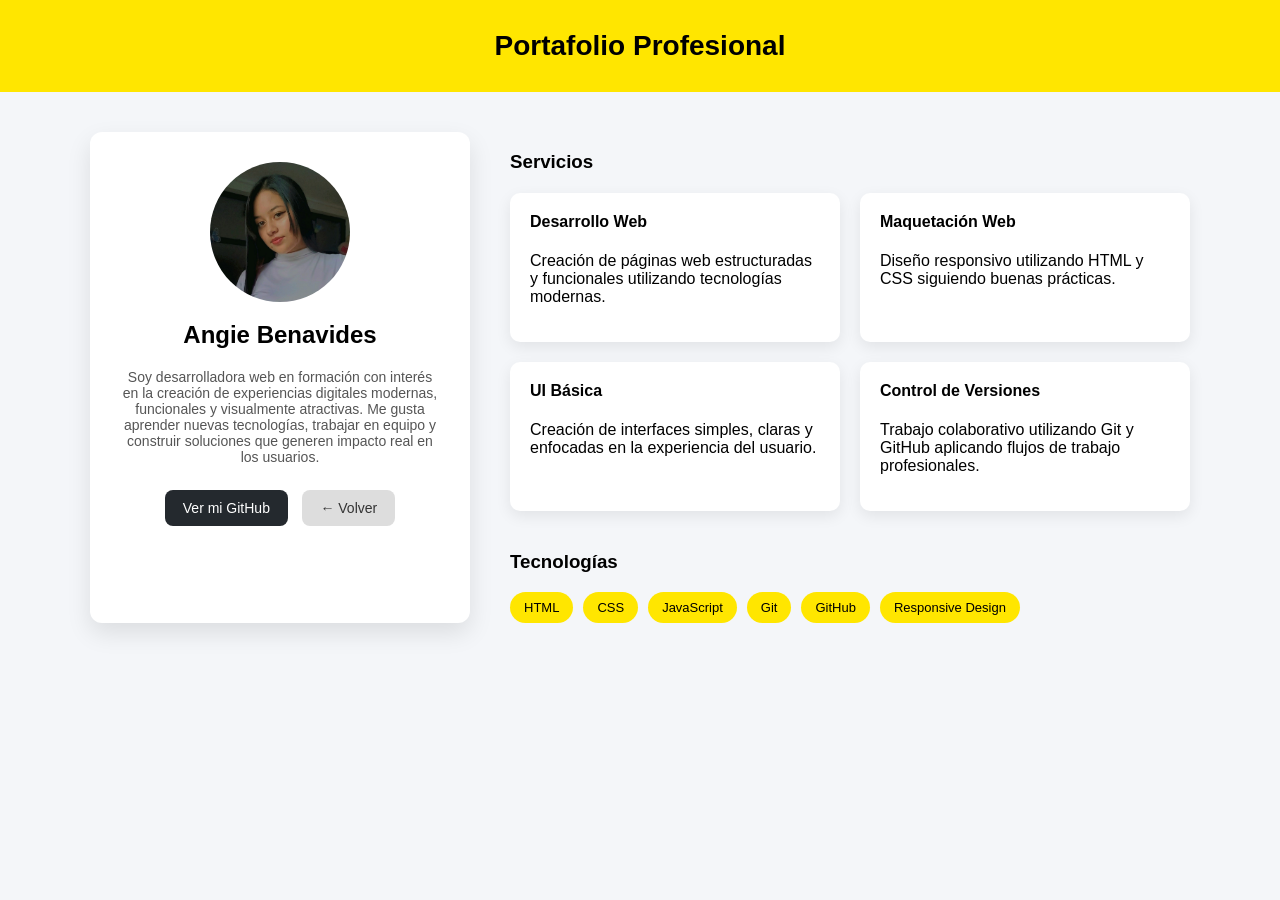
<file: portafolio-angie.html>
<!DOCTYPE html>
<html lang="es">
<head>
<meta charset="UTF-8">
<title>Portafolio - Angie Benavides</title>
<link rel="stylesheet" href="style/portafolio-angie.css">
</head>

<body>

<header class="header">
    <h1>Portafolio Profesional</h1>
</header>

<section class="portfolio-container">

    <div class="profile">

        <img src="assets/angie.jpg" alt="Angie Benavides">

        <h2>Angie Benavides</h2>

        <p class="bio">
            Soy desarrolladora web en formación con interés en la creación de
            experiencias digitales modernas, funcionales y visualmente atractivas.
            Me gusta aprender nuevas tecnologías, trabajar en equipo y construir
            soluciones que generen impacto real en los usuarios.
        </p>

        <div class="buttons">

            <a href="https://github.com/AngieB18" target="_blank" class="btn github">
                Ver mi GitHub
            </a>

            <a href="portafolioServicios.html" class="btn back">
                ← Volver
            </a>

        </div>

    </div>


    <div class="content">

        <div class="services">

            <h3>Servicios</h3>

            <div class="service-grid">

                <div class="service">
                    <h4>Desarrollo Web</h4>
                    <p>Creación de páginas web estructuradas y funcionales utilizando tecnologías modernas.</p>
                </div>

                <div class="service">
                    <h4>Maquetación Web</h4>
                    <p>Diseño responsivo utilizando HTML y CSS siguiendo buenas prácticas.</p>
                </div>

                <div class="service">
                    <h4>UI Básica</h4>
                    <p>Creación de interfaces simples, claras y enfocadas en la experiencia del usuario.</p>
                </div>

                <div class="service">
                    <h4>Control de Versiones</h4>
                    <p>Trabajo colaborativo utilizando Git y GitHub aplicando flujos de trabajo profesionales.</p>
                </div>

            </div>

        </div>


        <div class="technologies">

            <h3>Tecnologías</h3>

            <div class="tech-list">
                <span>HTML</span>
                <span>CSS</span>
                <span>JavaScript</span>
                <span>Git</span>
                <span>GitHub</span>
                <span>Responsive Design</span>
            </div>

        </div>

    </div>

</section>

</body>
</html>
</file>
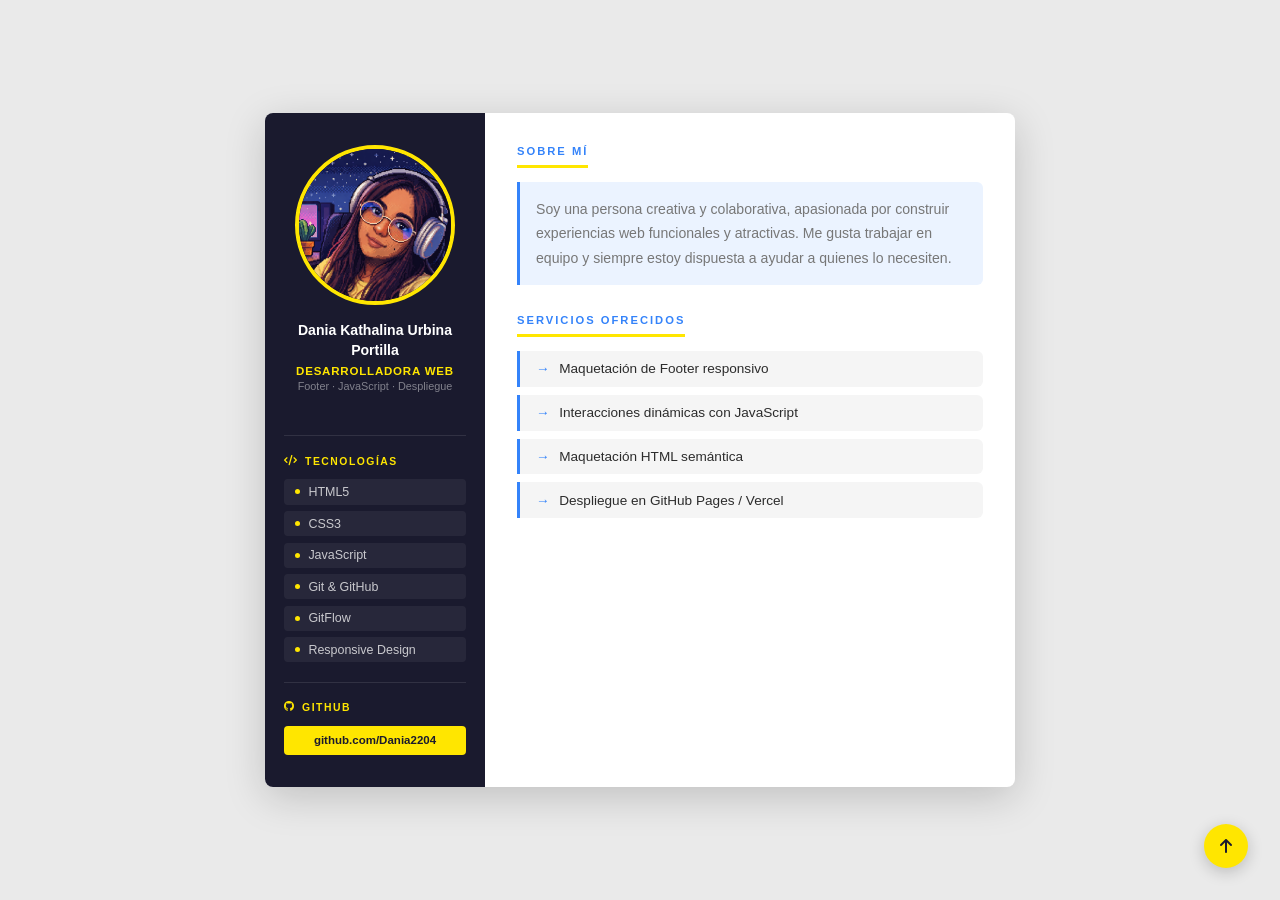
<file: portafolio-dania.html>
<!DOCTYPE html>
<html lang="es">

<head>
  <meta charset="UTF-8" />
  <meta name="viewport" content="width=device-width, initial-scale=1.0" />
  <title>Portafolio — Dania Kathalina Urbina Portilla</title>
  <link rel="stylesheet" href="style/portafolio_Dania.css" />
  <link rel="stylesheet" href="https://cdnjs.cloudflare.com/ajax/libs/font-awesome/6.4.0/css/all.min.css" />
</head>

<body>

  <div class="cv-wrapper">

    <!-- SIDEBAR IZQUIERDO -->
    <aside class="cv-sidebar">
      <img src="assets/Dania.png" alt="Dania Kathalina Urbina Portilla" />
      <h3>Dania Kathalina Urbina Portilla</h3>
      <p class="cv-rol">Desarrolladora Web</p>
      <p class="cv-area">Footer · JavaScript · Despliegue</p>

      <div class="cv-sidebar-section">
        <h4><i class="fas fa-code"></i> Tecnologías</h4>
        <ul class="cv-techs">
          <li>HTML5</li>
          <li>CSS3</li>
          <li>JavaScript</li>
          <li>Git &amp; GitHub</li>
          <li>GitFlow</li>
          <li>Responsive Design</li>
        </ul>
      </div>

      <div class="cv-sidebar-section">
        <h4><i class="fab fa-github"></i> GitHub</h4>
        <a href="https://github.com/Dania2204" target="_blank" class="cv-github-btn">
          github.com/Dania2204
        </a>
      </div>
    </aside>

    <!-- CONTENIDO DERECHO -->
    <main class="cv-main">

      <section class="cv-section">
        <h4 class="cv-section-title">Sobre mí</h4>
        <p class="cv-desc">
          Soy una persona creativa y colaborativa, apasionada por construir
          experiencias web funcionales y atractivas. Me gusta trabajar en equipo
          y siempre estoy dispuesta a ayudar a quienes lo necesiten.
        </p>
      </section>

      <section class="cv-section">
        <h4 class="cv-section-title">Servicios ofrecidos</h4>
        <ul class="cv-services">
          <li>Maquetación de Footer responsivo</li>
          <li>Interacciones dinámicas con JavaScript</li>
          <li>Maquetación HTML semántica</li>
          <li>Despliegue en GitHub Pages / Vercel</li>
        </ul>
      </section>

    </main>

  </div>

  <!-- Botón volver al inicio -->
  <a href="index.html" class="btn-top" title="Volver al inicio">
    <i class="fas fa-arrow-up"></i>
  </a>

</body>

</html>
</file>
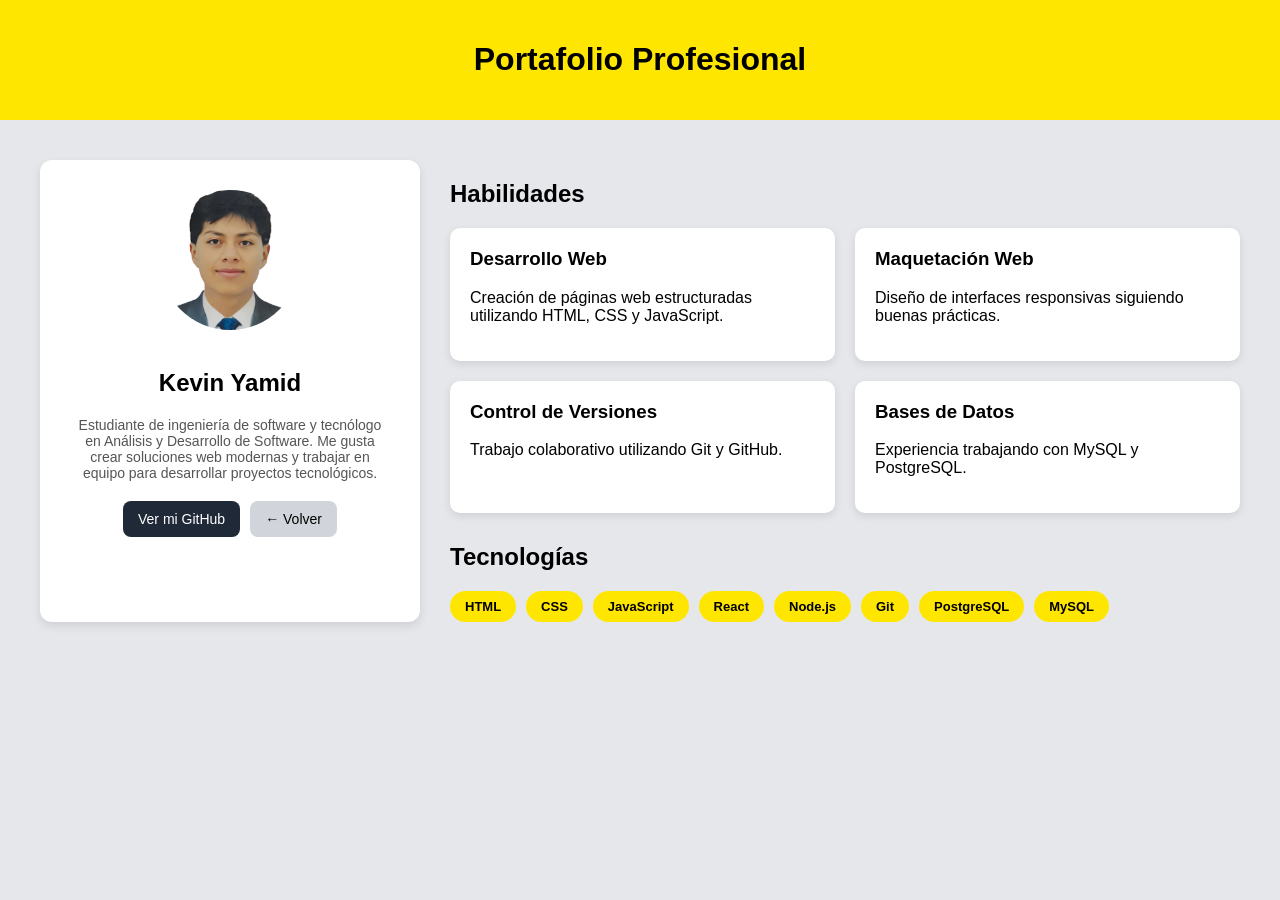
<file: portafolio-kevin.html>
<!DOCTYPE html>
<html lang="es">
<head>
<meta charset="UTF-8">
<title>Portafolio Kevin</title>
<link rel="stylesheet" href="style/portafolio-kevin.css">
</head>

<body>

<header>
<h1>Portafolio Profesional</h1>
</header>

<main class="contenedor">

<!-- TARJETA PERFIL -->

<section class="perfil">

<img src="assets/fotoKevin.jpg" alt="Kevin Yamid">

<h2>Kevin Yamid</h2>

<p>
Estudiante de ingeniería de software y tecnólogo en Análisis y Desarrollo
de Software. Me gusta crear soluciones web modernas y trabajar en equipo
para desarrollar proyectos tecnológicos.
</p>

<div class="botones">

<a href="https://github.com/KevinDev-exe" target="_blank" class="btn github">
Ver mi GitHub
</a>

<a href="portafolioServicios.html" class="btn volver">
← Volver
</a>

</div>

</section>

<!-- SERVICIOS -->

<section class="contenido">

<h2>Habilidades</h2>

<div class="cards">

<div class="card">
<h3>Desarrollo Web</h3>
<p>
Creación de páginas web estructuradas utilizando HTML, CSS y JavaScript.
</p>
</div>

<div class="card">
<h3>Maquetación Web</h3>
<p>
Diseño de interfaces responsivas siguiendo buenas prácticas.
</p>
</div>

<div class="card">
<h3>Control de Versiones</h3>
<p>
Trabajo colaborativo utilizando Git y GitHub.
</p>
</div>

<div class="card">
<h3>Bases de Datos</h3>
<p>
Experiencia trabajando con MySQL y PostgreSQL.
</p>
</div>

</div>

<h2>Tecnologías</h2>

<div class="tecnologias">

<span>HTML</span>
<span>CSS</span>
<span>JavaScript</span>
<span>React</span>
<span>Node.js</span>
<span>Git</span>
<span>PostgreSQL</span>
<span>MySQL</span>

</div>

</section>

</main>

</body>
</html>
</file>
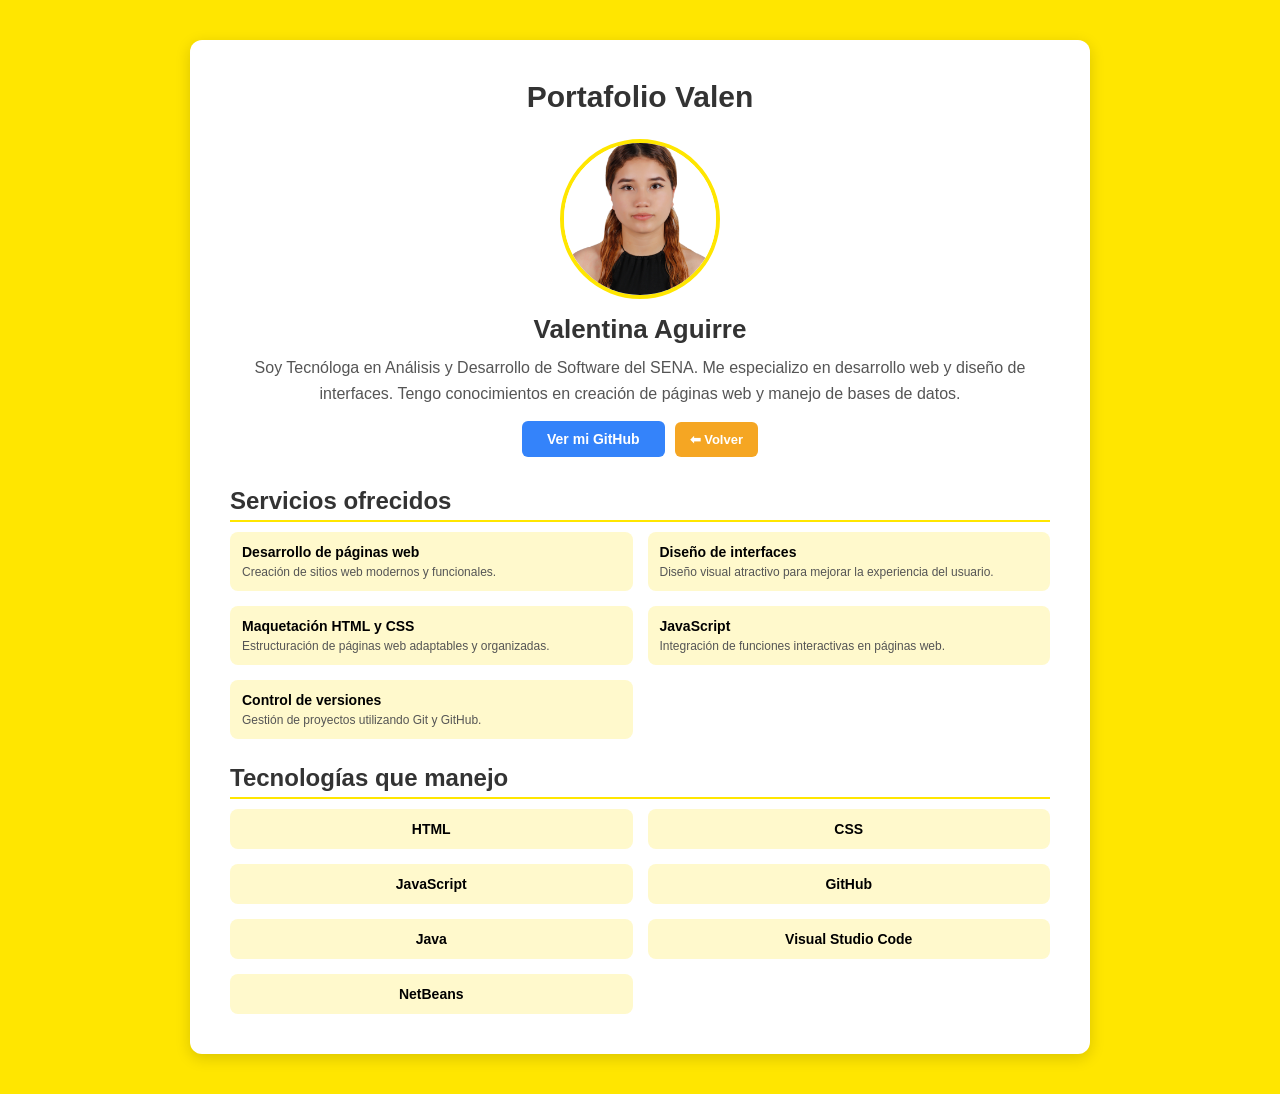
<file: Portafolio_Valen.html>
<!DOCTYPE html>
<html lang="es">
<head>
  <meta charset="UTF-8">
  <meta name="viewport" content="width=device-width, initial-scale=1.0">
  <title>Portafolio - Valentina Aguirre</title>
  <link rel="stylesheet" href="style/styleVale.css">
</head>

<body>

<section id="portafolio">

  <div class="cv-container">
    

    <h1 class="titulo-portafolio">Portafolio Valen</h1>

    <img src="assets/FotoValen.png" alt="Foto de Valentina" class="perfil-grande">

   
    <h1 class="nombre-cv">Valentina Aguirre</h1>

    <p class="descripcion">
      Soy Tecnóloga en Análisis y Desarrollo de Software del SENA.
      Me especializo en desarrollo web y diseño de interfaces.
      Tengo conocimientos en creación de páginas web y manejo de bases de datos.
    </p>

<div class="botones">
  <a class="cv-link" href="https://github.com/valentinaAguirrehu" target="_blank">Ver mi GitHub</a>
  <a class="btn-volver" href="index.html">⬅ Volver</a>
</div>


    <h2>Servicios ofrecidos</h2>

    <ul class="lista">
      <li>
        <strong>Desarrollo de páginas web</strong>
        <p>Creación de sitios web modernos y funcionales.</p>
      </li>

      <li>
        <strong>Diseño de interfaces</strong>
        <p>Diseño visual atractivo para mejorar la experiencia del usuario.</p>
      </li>

      <li>
        <strong>Maquetación HTML y CSS</strong>
        <p>Estructuración de páginas web adaptables y organizadas.</p>
      </li>

      <li>
        <strong>JavaScript</strong>
        <p>Integración de funciones interactivas en páginas web.</p>
      </li>

      <li>
        <strong>Control de versiones</strong>
        <p>Gestión de proyectos utilizando Git y GitHub.</p>
      </li>
    </ul>

    <h2>Tecnologías que manejo</h2>

    <ul class="lista tecnologias">
      <li>HTML</li>
      <li>CSS</li>
      <li>JavaScript</li>
      <li>GitHub</li>
      <li>Java</li>
      <li>Visual Studio Code</li>
      <li>NetBeans</li>
    </ul>

  </div>

</section>

</body>
</html>
</file>
<file: style/portafolio-angie.css>
body{
    margin:0;
    font-family: 'Segoe UI', sans-serif;
    background:#f4f6f9;
}


/* HEADER */

.header{
    text-align:center;
    padding:30px;
    background:#ffe600;
}

.header h1{
    margin:0;
    font-size:28px;
}


/* CONTENEDOR */

.portfolio-container{
    display:flex;
    gap:40px;
    max-width:1100px;
    margin:auto;
    padding:40px;
}


/* PERFIL */

.profile{
    background:white;
    padding:30px;
    border-radius:12px;
    width:320px;
    text-align:center;
    box-shadow:0 10px 25px rgba(0,0,0,0.1);
}

.profile img{
    width:140px;
    height:140px;
    border-radius:50%;
    object-fit:cover;
}

.profile h2{
    margin-top:15px;
}

.bio{
    color:#555;
    font-size:14px;
}


/* BOTONES */

.buttons{
    margin-top:20px;
}

.btn{
    display:inline-block;
    padding:10px 18px;
    border-radius:8px;
    text-decoration:none;
    margin:5px;
    font-size:14px;
}

.github{
    background:#24292e;
    color:white;
}

.back{
    background:#ddd;
    color:#333;
}


/* CONTENIDO */

.content{
    flex:1;
}


/* SERVICIOS */

.services h3{
    margin-bottom:20px;
}

.service-grid{
    display:grid;
    grid-template-columns:1fr 1fr;
    gap:20px;
}

.service{
    background:white;
    padding:20px;
    border-radius:10px;
    box-shadow:0 5px 15px rgba(0,0,0,0.08);
}

.service h4{
    margin-top:0;
}


/* TECNOLOGIAS */

.technologies{
    margin-top:40px;
}

.tech-list{
    display:flex;
    flex-wrap:wrap;
    gap:10px;
}

.tech-list span{
    background:#ffe600;
    padding:8px 14px;
    border-radius:20px;
    font-size:13px;
}
</file>
<file: style/portafolio_Dania.css>
/* =============================================
   PORTAFOLIO DEV 4 — Dania Kathalina Urbina Portilla
   Estilo: CV / Hoja de Vida — dos columnas
   Colores: MercadoLibre
   feature/dev-portfolio-4
   ============================================= */

:root {
  --yellow:     #FFE600;
  --yellow-dk:  #e6cf00;
  --blue:       #3483FA;
  --blue-dk:    #2968C8;
  --blue-soft:  #EBF3FF;
  --green:      #00A650;
  --dark:       #1A1A2E;
  --dark2:      #252545;
  --text:       #2c2c2c;
  --gray:       #777;
  --light:      #F5F5F5;
  --white:      #FFFFFF;
  --border:     #e0e0e0;
}

*, *::before, *::after {
  margin: 0;
  padding: 0;
  box-sizing: border-box;
}

body {
  font-family: 'Helvetica Neue', Arial, sans-serif;
  background: #EAEAEA;
  min-height: 100vh;
  display: flex;
  align-items: center;
  justify-content: center;
  padding: 2rem;
}

/* =============================================
   TARJETA CV
   ============================================= */
.cv-wrapper {
  display: flex;
  width: 100%;
  max-width: 750px;
  min-height: 520px;
  background: var(--white);
  border-radius: 8px;
  overflow: hidden;
  box-shadow: 0 10px 40px rgba(0,0,0,0.18);
}

/* =============================================
   SIDEBAR
   ============================================= */
.cv-sidebar {
  width: 220px;
  flex-shrink: 0;
  background: var(--dark);
  display: flex;
  flex-direction: column;
  align-items: center;
  padding: 2rem 1.2rem;
}

/* Foto */
.cv-sidebar img {
  width: 160px;
  height: 160px;
  border-radius: 50%;
  object-fit: cover;
  border: 4px solid var(--yellow);
  margin-bottom: 1rem;
  display: block;
}

/* Nombre */
.cv-sidebar h3 {
  font-size: 0.88rem;
  font-weight: 800;
  color: var(--white);
  text-align: center;
  line-height: 1.4;
  margin-bottom: 0.3rem;
}

/* Rol */
.cv-rol {
  font-size: 0.72rem;
  font-weight: 700;
  color: var(--yellow);
  text-align: center;
  text-transform: uppercase;
  letter-spacing: 0.8px;
  margin-bottom: 0.2rem;
}

/* Área */
.cv-area {
  font-size: 0.68rem;
  color: rgba(255,255,255,0.45);
  text-align: center;
  margin-bottom: 1.5rem;
}

/* Secciones del sidebar */
.cv-sidebar-section {
  width: 100%;
  margin-top: 1.2rem;
  border-top: 1px solid rgba(255,255,255,0.1);
  padding-top: 1.2rem;
}

.cv-sidebar-section h4 {
  font-size: 0.65rem;
  font-weight: 800;
  text-transform: uppercase;
  letter-spacing: 1.5px;
  color: var(--yellow);
  margin-bottom: 0.8rem;
  display: flex;
  align-items: center;
  gap: 0.4rem;
}

/* Tecnologías */
.cv-techs {
  list-style: none;
  display: flex;
  flex-direction: column;
  gap: 0.4rem;
}

.cv-techs li {
  font-size: 0.78rem;
  color: rgba(255,255,255,0.75);
  padding: 0.35rem 0.7rem;
  background: rgba(255,255,255,0.06);
  border-radius: 4px;
  display: flex;
  align-items: center;
  gap: 0.5rem;
  transition: all 0.2s ease;
}

.cv-techs li::before {
  content: '';
  width: 5px;
  height: 5px;
  background: var(--yellow);
  border-radius: 50%;
  flex-shrink: 0;
}

.cv-techs li:hover {
  background: rgba(255,230,0,0.1);
  color: var(--yellow);
}

/* Botón GitHub */
.cv-github-btn {
  display: block;
  text-align: center;
  background: var(--yellow);
  color: var(--dark);
  font-size: 0.72rem;
  font-weight: 800;
  padding: 0.55rem 0.8rem;
  border-radius: 4px;
  text-decoration: none;
  word-break: break-all;
  transition: all 0.2s ease;
}

.cv-github-btn:hover {
  background: var(--white);
  transform: translateY(-2px);
}

/* =============================================
   MAIN — columna derecha
   ============================================= */
.cv-main {
  flex: 1;
  padding: 2rem 2rem 2rem 2rem;
  display: flex;
  flex-direction: column;
  gap: 1.8rem;
  overflow-y: auto;
}

/* Secciones */
.cv-section {
  display: flex;
  flex-direction: column;
  gap: 0.9rem;
}

/* Títulos de sección */
.cv-section-title {
  font-size: 0.7rem;
  font-weight: 800;
  text-transform: uppercase;
  letter-spacing: 2px;
  color: var(--blue);
  padding-bottom: 0.5rem;
  border-bottom: 3px solid var(--yellow);
  width: fit-content;
}

/* Descripción */
.cv-desc {
  font-size: 0.88rem;
  color: var(--gray);
  line-height: 1.75;
  background: var(--blue-soft);
  border-left: 3px solid var(--blue);
  padding: 0.9rem 1rem;
  border-radius: 0 6px 6px 0;
}

/* Lista servicios */
.cv-services {
  list-style: none;
  display: flex;
  flex-direction: column;
  gap: 0.5rem;
}

.cv-services li {
  font-size: 0.85rem;
  color: var(--text);
  padding: 0.65rem 1rem;
  background: var(--light);
  border-left: 3px solid var(--blue);
  border-radius: 0 6px 6px 0;
  display: flex;
  align-items: center;
  gap: 0.6rem;
  transition: all 0.22s ease;
}

.cv-services li::before {
  content: '→';
  color: var(--blue);
  font-weight: 800;
  flex-shrink: 0;
}

.cv-services li:hover {
  background: var(--blue-soft);
  border-left-color: var(--yellow);
  transform: translateX(4px);
}

.cv-services li:hover::before {
  color: var(--yellow);
}

/* =============================================
   RESPONSIVE
   ============================================= */
@media (max-width: 560px) {
  body { padding: 1rem; }

  .cv-wrapper {
    flex-direction: column;
  }

  .cv-sidebar {
    width: 100%;
    padding: 1.5rem 1rem;
  }

  .cv-techs {
    flex-direction: row;
    flex-wrap: wrap;
  }

  .cv-techs li {
    border-radius: 20px;
    padding: 0.25rem 0.7rem;
  }
}

/* =============================================
   BOTÓN VOLVER AL INICIO
   ============================================= */
.btn-top {
  position: fixed;
  bottom: 2rem;
  right: 2rem;
  width: 44px;
  height: 44px;
  background: var(--yellow);
  color: var(--dark);
  border-radius: 50%;
  display: flex;
  align-items: center;
  justify-content: center;
  font-size: 1rem;
  text-decoration: none;
  box-shadow: 0 4px 16px rgba(0,0,0,0.2);
  transition: all 0.25s ease;
  z-index: 999;
}

.btn-top:hover {
  background: var(--dark);
  color: var(--yellow);
  transform: translateY(-4px);
  box-shadow: 0 8px 24px rgba(0,0,0,0.25);
}
</file>
<file: style/portafolio-kevin.css>
body{
font-family: Arial, Helvetica, sans-serif;
margin:0;
background:#e5e7eb;
}

/* barra amarilla */

header{
background:#ffe600;
padding:20px;
text-align:center;
font-weight:bold;
}

/* contenedor principal */

.contenedor{
display:flex;
gap:30px;
padding:40px;
max-width:1200px;
margin:auto;
}

/* tarjeta perfil */

.perfil{
background:white;
padding:30px;
border-radius:12px;
width:320px;
text-align:center;
box-shadow:0 4px 10px rgba(0,0,0,0.1);
}

.perfil img{
width:140px;
height:140px;
border-radius:50%;
object-fit:cover;
margin-bottom:15px;
}

.perfil p{
color:#555;
font-size:14px;
}

/* botones */

.botones{
margin-top:20px;
display:flex;
gap:10px;
justify-content:center;
}

.btn{
padding:10px 15px;
border-radius:8px;
text-decoration:none;
font-size:14px;
}

.github{
background:#1f2937;
color:white;
}

.volver{
background:#d1d5db;
color:black;
}

/* contenido derecha */

.contenido{
flex:1;
}

.cards{
display:grid;
grid-template-columns:repeat(2,1fr);
gap:20px;
margin-top:20px;
margin-bottom:30px;
}

.card{
background:white;
padding:20px;
border-radius:10px;
box-shadow:0 3px 8px rgba(0,0,0,0.1);
}

.card h3{
margin-top:0;
}

/* tecnologias */

.tecnologias{
display:flex;
gap:10px;
flex-wrap:wrap;
margin-top:15px;
}

.tecnologias span{
background:#ffe600;
padding:8px 15px;
border-radius:20px;
font-weight:bold;
font-size:13px;
}
</file>
<file: style/styleVale.css>
/* RESET */
*{
  margin:0;
  padding:0;
  box-sizing:border-box;
  font-family:Arial, Helvetica, sans-serif;
}

/* FONDO GENERAL */
body{
  background:#ffe600;
  padding:40px;
}

/* CONTENEDOR PORTAFOLIO */
#portafolio{
  max-width:900px;
  margin:auto;
}

.cv-container{
  background:white;
  padding:40px;
  border-radius:12px;
  box-shadow:0 4px 15px rgba(0,0,0,0.15);
}

/* TITULO */
.titulo-portafolio{
  text-align:center;
  margin-bottom:25px;
  font-size:30px;
  color:#333;
}

/* FOTO PERFIL */
.perfil-grande{
  width:160px;
  height:160px;
  border-radius:50%;
  object-fit:cover;
  border:4px solid #ffe600;
  display:block;
  margin:auto;
  margin-bottom:15px;
}

/* NOMBRE */
.nombre-cv{
  text-align:center;
  font-size:26px;
  color:#333;
  margin-bottom:10px;
}

/* DESCRIPCION */
.descripcion{
  text-align:center;
  color:#555;
  line-height:1.6;
  margin-bottom:15px;
}

/* CONTENEDOR DE BOTONES */
.botones{
  display:flex;
  justify-content:center;
  align-items:center;
  gap:10px;
  margin-bottom:30px;
}

/* BOTÓN GITHUB */
.cv-link{
  display:inline-block;
  padding:10px 25px;
  background:#3483fa;
  color:white;
  text-decoration:none;
  border-radius:6px;
  font-weight:bold;
  font-size:14px;
  transition:0.3s;
}

.cv-link:hover{
  background:#2968c8;
  transform:scale(1.05);
  box-shadow:0 5px 15px rgba(0,0,0,0.2);
}

/* BOTÓN VOLVER */
.btn-volver{
  display:inline-block;
  padding:10px 15px;
  background:#f5a623; /* Amarillo tipo Mercado Libre */
  color:white;
  text-decoration:none;
  border-radius:6px;
  font-weight:bold;
  font-size:13px;
  transition:0.3s;
}

.btn-volver:hover{
  background:#e5941f;
  transform:scale(1.05);
  box-shadow:0 5px 15px rgba(0,0,0,0.2);
}

/* TITULOS SECCIONES */
h2{
  margin-top:25px;
  margin-bottom:10px;
  color:#333;
  border-bottom:2px solid #ffe600;
  padding-bottom:5px;
}

/* LISTA SERVICIOS */
.lista{
  list-style:none;
  display:grid;
  grid-template-columns:repeat(2,1fr);
  gap:15px;
}

/* ITEMS SERVICIOS */
.lista li{
  background:#fff9cc;
  padding:12px;
  border-radius:8px;
  font-size:14px;
}

/* DESCRIPCION PEQUEÑA DENTRO DE SERVICIOS */
.lista li p{
  font-size:12px;
  color:#555;
  margin-top:5px;
}

/* TECNOLOGIAS */
.tecnologias li{
  text-align:center;
  font-weight:bold;
}
</file>
